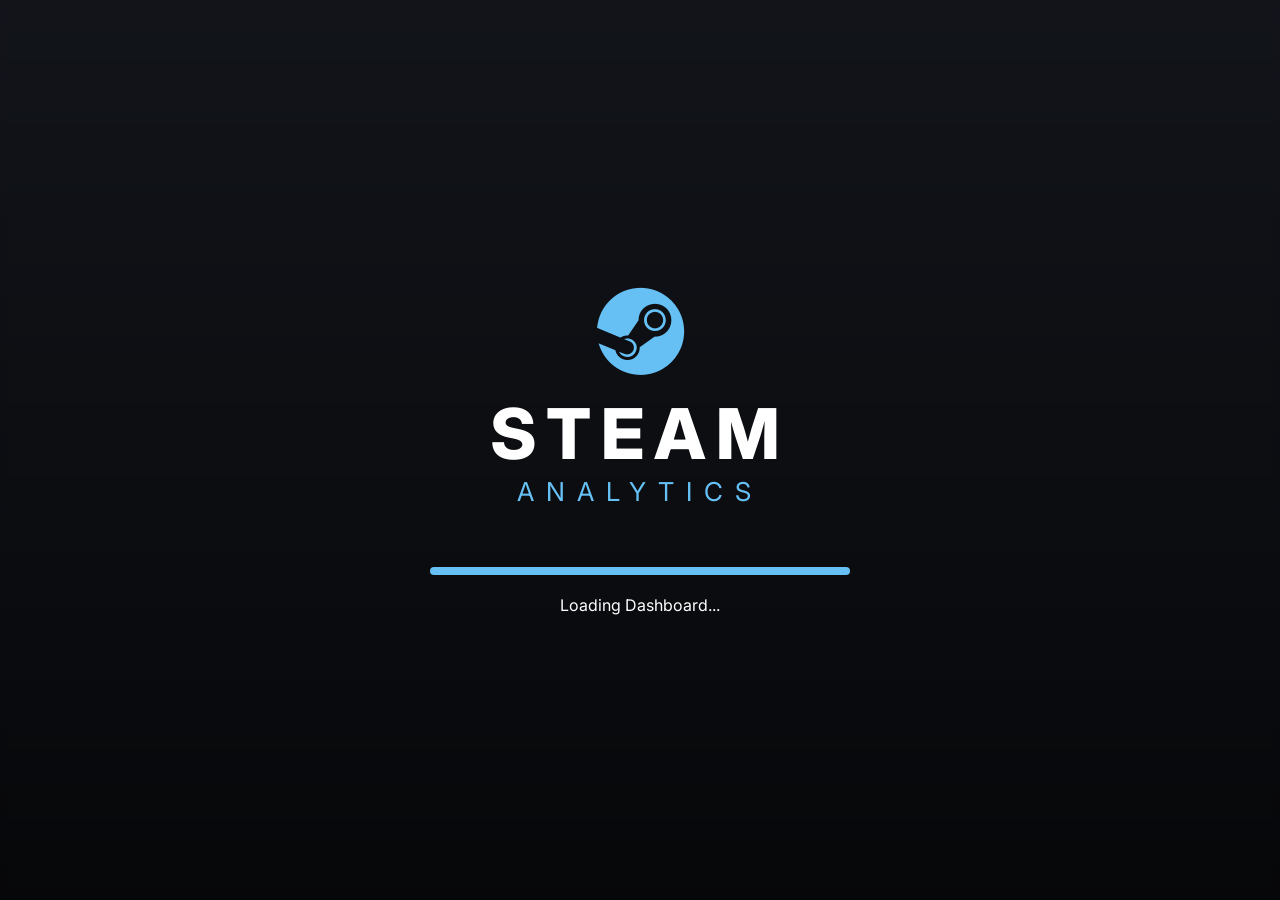
<file: index.html>
<!DOCTYPE html>
<html lang="en">

<head>

<meta charset="UTF-8">
<meta name="viewport" content="width=device-width, initial-scale=1.0">

<title>Steam Analytics</title>

<!-- Font Awesome -->
<link rel="stylesheet"
href="https://cdnjs.cloudflare.com/ajax/libs/font-awesome/6.7.2/css/all.min.css">

<!-- Google Font -->
<link href="https://fonts.googleapis.com/css2?family=Inter:wght@300;400;500;600;700;800&display=swap" rel="stylesheet">

<style>

*{
margin:0;
padding:0;
box-sizing:border-box;
font-family:'Inter',sans-serif;
}

body{

overflow:hidden;
background:#171A21;
color:white;

}
/* =======================
BACKGROUND
======================= */

.background{

position:fixed;

top:0;
left:0;

width:100%;
height:100%;

background-image:url("https://images.unsplash.com/photo-1542751371-adc38448a05e");

background-size:cover;

background-position:center;

filter:brightness(.4);

animation:zoom 18s infinite alternate;

z-index:-3;

}

.overlay{

position:fixed;

width:100%;
height:100%;

background:linear-gradient(
180deg,
rgba(0,0,0,.2),
rgba(0,0,0,.7)
);

backdrop-filter:blur(4px);

z-index:-2;

}

@keyframes zoom{

0%{

transform:scale(1);

}

100%{

transform:scale(1.15);

}

}
@keyframes zoom{

0%{

transform:scale(1);

}

100%{

transform:scale(1.15);

}

}
.splash{

position:absolute;

width:100%;
height:100%;

display:flex;

justify-content:center;

align-items:center;

flex-direction:column;

transition:1s;

background:transparent;

}

.logo{

font-size:90px;

color:#66C0F4;

margin-bottom:15px;

animation:float 3s infinite;

}

.title{

font-size:70px;

font-weight:800;

letter-spacing:10px;

}

.subtitle{

font-size:26px;

color:#66C0F4;

letter-spacing:12px;

margin-bottom:60px;

}
.loading{

width:420px;

height:8px;

background:#223447;

border-radius:50px;

overflow:hidden;

margin-bottom:20px;

}

.progress{

height:100%;

width:0%;

background:#66C0F4;

animation:loading 4s forwards;

}

@keyframes loading{

100%{

width:100%;

}

}

@keyframes float{

50%{

transform:translateY(-12px);

}

}
.dashboard{

display:none;

height:100vh;

animation:fade 1s;

}

@keyframes fade{

from{

opacity:0;

}

to{

opacity:1;

}

}
.hero{

text-align:center;

padding:80px 20px 50px;

}

.hero h1{

font-size:55px;

font-weight:800;

margin-bottom:20px;

color:white;

}

.hero p{

font-size:20px;

color:#b8b6b4;

max-width:800px;

margin:auto;

line-height:35px;

}
.section-title{

font-size:34px;

text-align:center;

margin:50px 0;

color:#66C0F4;

}
.analysis-grid{

    display:grid;

    grid-template-columns:repeat(2,1fr);

    gap:30px;

    max-width:900px;

    margin:50px auto;

}
.analysis-card{

background:#1b2838;

padding:35px;

border-radius:15px;

text-align:center;

transition:.35s;

cursor:pointer;

border:1px solid #2d4b65;

box-shadow:0 10px 25px rgba(0,0,0,.35);

}
.analysis-card:hover{

transform:translateY(-10px);

background:#22394f;

border-color:#66C0F4;

}
.analysis-card i{

font-size:55px;

color:#66C0F4;

margin-bottom:25px;

}
.analysis-card h3{

font-size:26px;

margin-bottom:18px;

}
.analysis-card p{

color:#b8b6b4;

line-height:28px;

margin-bottom:30px;

}
.analysis-card button{

background:#66C0F4;

color:white;

border:none;

padding:12px 30px;

border-radius:8px;

font-size:17px;

cursor:pointer;

transition:.3s;

}
.analysis-card button:hover{

background:#1999ff;

}
/*=========================
  Home Logo
=========================*/

.home-logo{

display:flex;

align-items:center;

gap:15px;

padding:30px 60px 10px;

}

.logo-small{

font-size:55px;

color:#66C0F4;

}

.logo-text h2{

margin:0;

font-size:38px;

font-weight:800;

letter-spacing:4px;

color:white;

}

.logo-text span{

display:block;

margin-top:2px;

font-size:16px;

letter-spacing:6px;

color:#66C0F4;

font-weight:600;

}

</style>

</head>

<body>

<div class="background"></div>

<div class="overlay"></div>
<!-- ==========================
     SPLASH SCREEN
========================== -->

<div class="splash" id="splash">

    <i class="fa-brands fa-steam logo"></i>

    <h1 class="title">
        STEAM
    </h1>

    <p class="subtitle">
        ANALYTICS
    </p>

    <div class="loading">

        <div class="progress"></div>

    </div>

    <p id="loadingText">
        Loading Dashboard...
    </p>

</div>
<!-- ==========================
        DASHBOARD
========================== -->

<!-- ==========================
HOME PAGE
========================== -->
<div class="dashboard" id="dashboard">
    <div class="home-logo">

    <i class="fa-brands fa-steam logo-small"></i>

    <div class="logo-text">

        <h2>STEAM</h2>

        <span>ANALYTICS</span>

    </div>

</div>
 <section class="content">

<section class="hero">

<h1>

Steam Analytics Dashboard

</h1>

<p>

Explore Steam game data through interactive dashboards and discover insights into the gaming market.

</p>

</section>


<h2 class="section-title">

Choose Analysis Section

</h2>


<div class="analysis-grid">
    <div class="analysis-card">

<i class="fa-solid fa-chart-pie"></i>

<h3>Overview Dashboard</h3>

</a>

<p>

General statistics and an overview of the Steam dataset.

</p>

<a href="overview.html">
    <button>Explore</button>
</a>



</div>
<div class="analysis-card">

<i class="fa-solid fa-earth-americas"></i>

<h3>Market Analysis</h3>

<p>

Analyze market trends.

</p>


<a href="market.html">
    <button>Explore</button>
</a>


</div>
<div class="analysis-card">

<i class="fa-solid fa-star"></i>

<h3>Player Satisfaction</h3>

<p>

Explore ratings, reviews, Metacritic scores, and player feedback.

</p>

<a href="Satisfaction.html">
    <button>Explore</button>
</a>

</div>
<div class="analysis-card">

<i class="fa-solid fa-clock"></i>

<h3>Player Engagement</h3>

<p>

Analyze playtime, achievements, peak CCU, and recommendations.

</p>

<a href="Engagement.html">
    <button>Explore</button>
</a>

</div>


</div>
    </section>

        </section>

    </div>
</div>
</div>
<script>

const splash = document.getElementById("splash");
const dashboard = document.getElementById("dashboard");

dashboard.style.display = "none";

setTimeout(function(){

    splash.style.display = "none";

    dashboard.style.display = "block";

    document.body.style.overflow = "auto";

},4000);

</script>

</body>
</file>
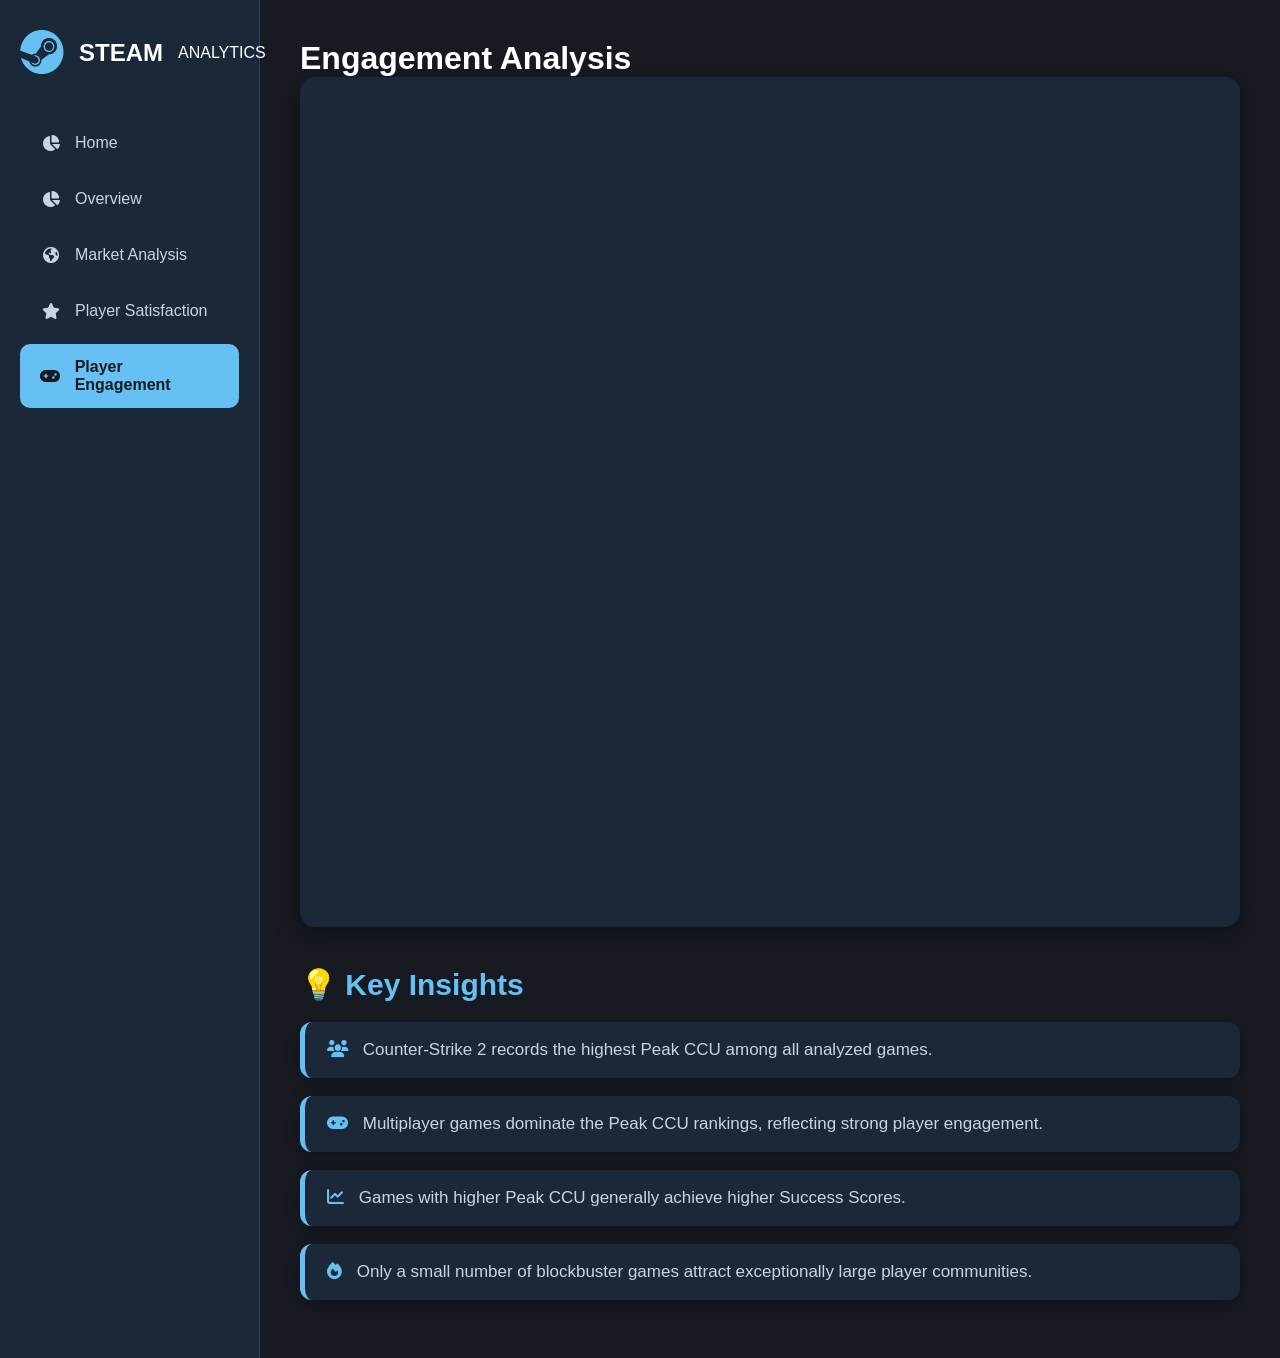
<file: Engagement.html>
<!DOCTYPE html>
<html lang="en">

<head>

<meta charset="UTF-8">

<meta name="viewport" content="width=device-width, initial-scale=1.0">

<title>Engagement Analysis</title>


<link rel="stylesheet" href="style.css">


<link rel="stylesheet"
href="https://cdnjs.cloudflare.com/ajax/libs/font-awesome/6.5.2/css/all.min.css">

</head>

<body>

<div class="dashboard-page">
    <div class="layout">

    <!-- Sidebar -->

    <aside class="sidebar">

        <div class="logo">

            <i class="fa-brands fa-steam"></i>

            <h2>STEAM</h2>

            <span>ANALYTICS</span>

        </div>

        <nav>
                         <a href="index.html">
                <i class="fa-solid fa-chart-pie"></i>
                Home
            </a>

            <a href="overview.html">
                <i class="fa-solid fa-chart-pie"></i>
                Overview
            </a>

            <a href="market.html">
                <i class="fa-solid fa-earth-americas"></i>
                Market Analysis
            </a>

            <a href="Satisfaction.html">
                <i class="fa-solid fa-star"></i>
                Player Satisfaction
            </a>

            <a class="active" href="Engagement.html">
                <i class="fa-solid fa-gamepad"></i>
                Player Engagement
            </a>


        </nav>

    </aside>

    <!-- Main -->

    <main class="main-content">

        <h1>Engagement Analysis</h1>

        <div class="dashboard-container">

            <iframe
        title="Steam Dashboard"
        src="https://app.powerbi.com/view?r=eyJrIjoiYjJmOWE5YWUtMjY5Mi00ZDRmLWJjM2YtMTk4YjJiZTBiMGIwIiwidCI6IjliMDk4M2ViLThmNjQtNGZmZS1hNDk5LWRkYzU3MzUzYjZhMiIsImMiOjl9"
        width="100%"
        height="850"
        frameborder="0"
        allowfullscreen="true">
    </iframe>


        </div>
        <section class="insights">

<h2>💡 Key Insights</h2>

<div class="insight-card">
<i class="fa-solid fa-users"></i>
Counter-Strike 2 records the highest Peak CCU among all analyzed games.
</div>

<div class="insight-card">
<i class="fa-solid fa-gamepad"></i>
Multiplayer games dominate the Peak CCU rankings, reflecting strong player engagement.
</div>

<div class="insight-card">
<i class="fa-solid fa-chart-line"></i>
Games with higher Peak CCU generally achieve higher Success Scores.
</div>

<div class="insight-card">
<i class="fa-solid fa-fire"></i>
Only a small number of blockbuster games attract exceptionally large player communities.
</div>

</section>

    </main>

</div>

</div>

</body>

</html>
</file>
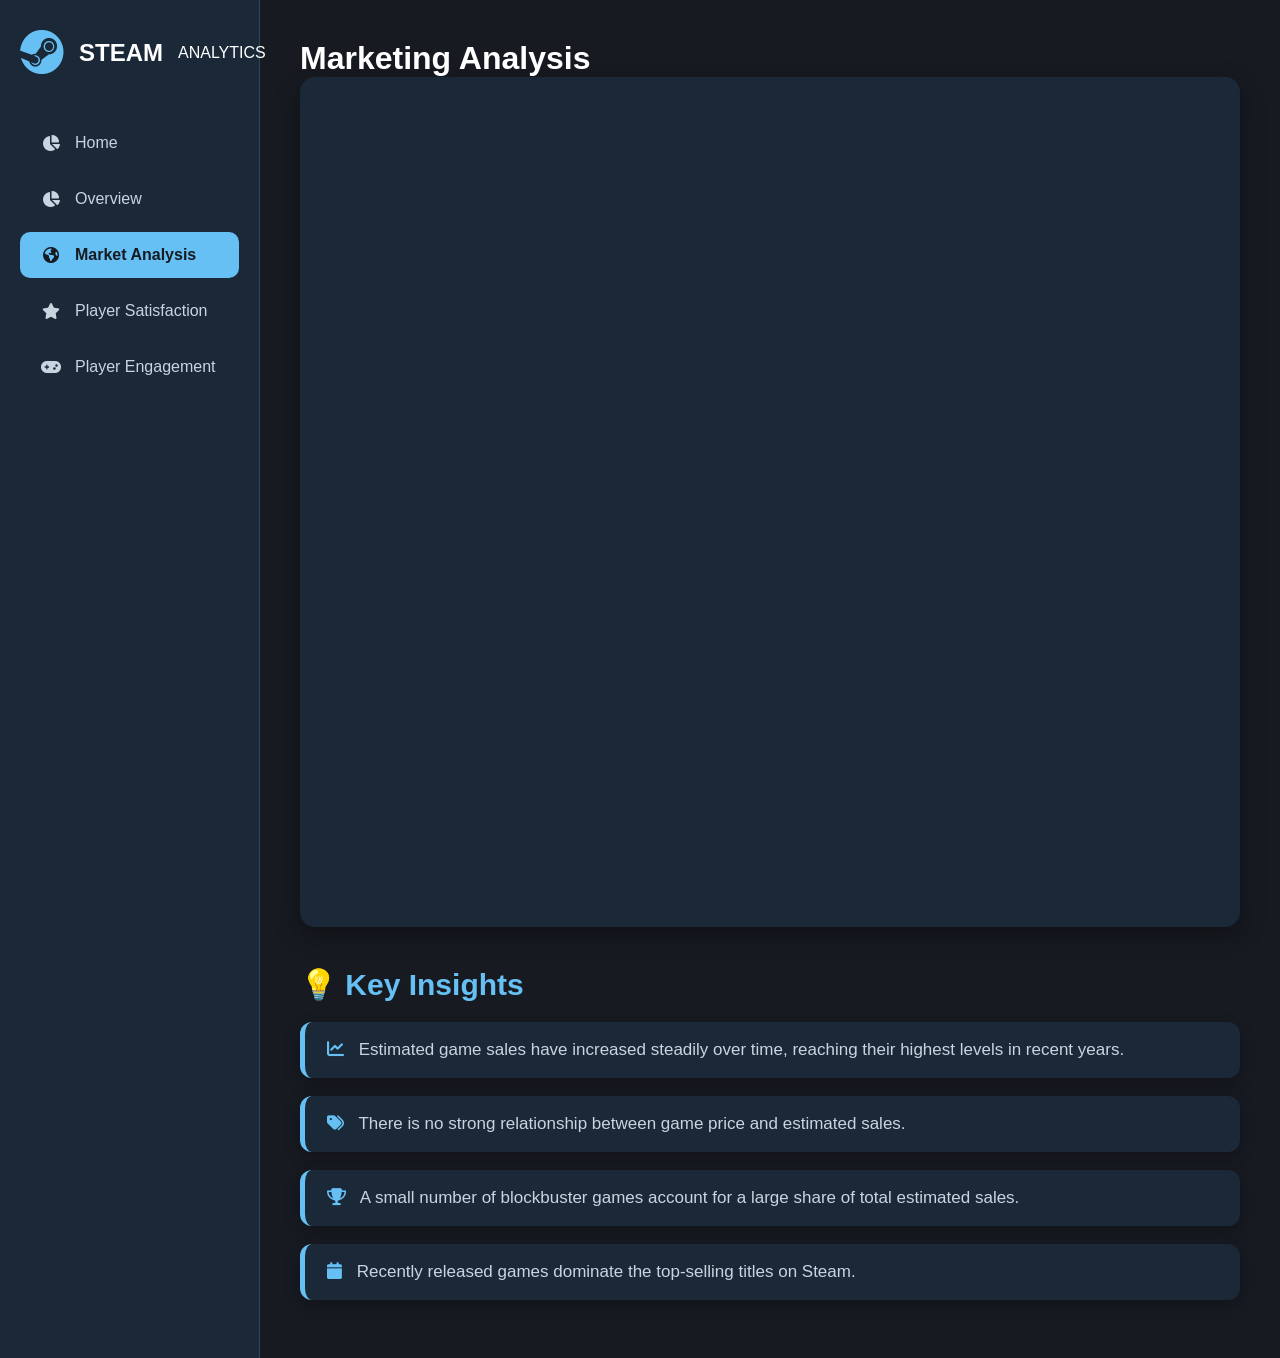
<file: market.html>
<!DOCTYPE html>
<html lang="en">

<head>

<meta charset="UTF-8">

<meta name="viewport" content="width=device-width, initial-scale=1.0">

<title>Market Analysis</title>


<link rel="stylesheet" href="style.css">


<link rel="stylesheet"
href="https://cdnjs.cloudflare.com/ajax/libs/font-awesome/6.5.2/css/all.min.css">

</head>

<body>

<div class="dashboard-page">
    <div class="layout">

    <!-- Sidebar -->

    <aside class="sidebar">

        <div class="logo">

            <i class="fa-brands fa-steam"></i>

            <h2>STEAM</h2>

            <span>ANALYTICS</span>

        </div>

        <nav>
    
             <a href="index.html">
                <i class="fa-solid fa-chart-pie"></i>
                Home
            </a>

            <a href="overview.html">
                <i class="fa-solid fa-chart-pie"></i>
                Overview
            </a>

            <a class="active" href="market.html">
                <i class="fa-solid fa-earth-americas"></i>
                Market Analysis
            </a>

            <a href="Satisfaction.html">
                <i class="fa-solid fa-star"></i>
                Player Satisfaction
            </a>

            <a href="Engagement.html">
                <i class="fa-solid fa-gamepad"></i>
                Player Engagement
            </a>


        </nav>

    </aside>

    <!-- Main -->

    <main class="main-content">

        <h1>Marketing Analysis</h1>

        <div class="dashboard-container">

            <iframe
        title="Steam Dashboard"
        src="https://app.powerbi.com/view?r=eyJrIjoiYjJmOWE5YWUtMjY5Mi00ZDRmLWJjM2YtMTk4YjJiZTBiMGIwIiwidCI6IjliMDk4M2ViLThmNjQtNGZmZS1hNDk5LWRkYzU3MzUzYjZhMiIsImMiOjl9"
        width="100%"
        height="850"
        frameborder="0"
        allowfullscreen="true">
    </iframe>


           
        </div>

        <section class="insights">

<h2>💡 Key Insights</h2>

<div class="insight-card">
<i class="fa-solid fa-chart-line"></i>
Estimated game sales have increased steadily over time, reaching their highest levels in recent years.
</div>

<div class="insight-card">
<i class="fa-solid fa-tags"></i>
There is no strong relationship between game price and estimated sales.
</div>

<div class="insight-card">
<i class="fa-solid fa-trophy"></i>
A small number of blockbuster games account for a large share of total estimated sales.
</div>

<div class="insight-card">
<i class="fa-solid fa-calendar"></i>
Recently released games dominate the top-selling titles on Steam.
</div>

</section>

    </main>

</div>

</div>

</body>

</html>
</file>
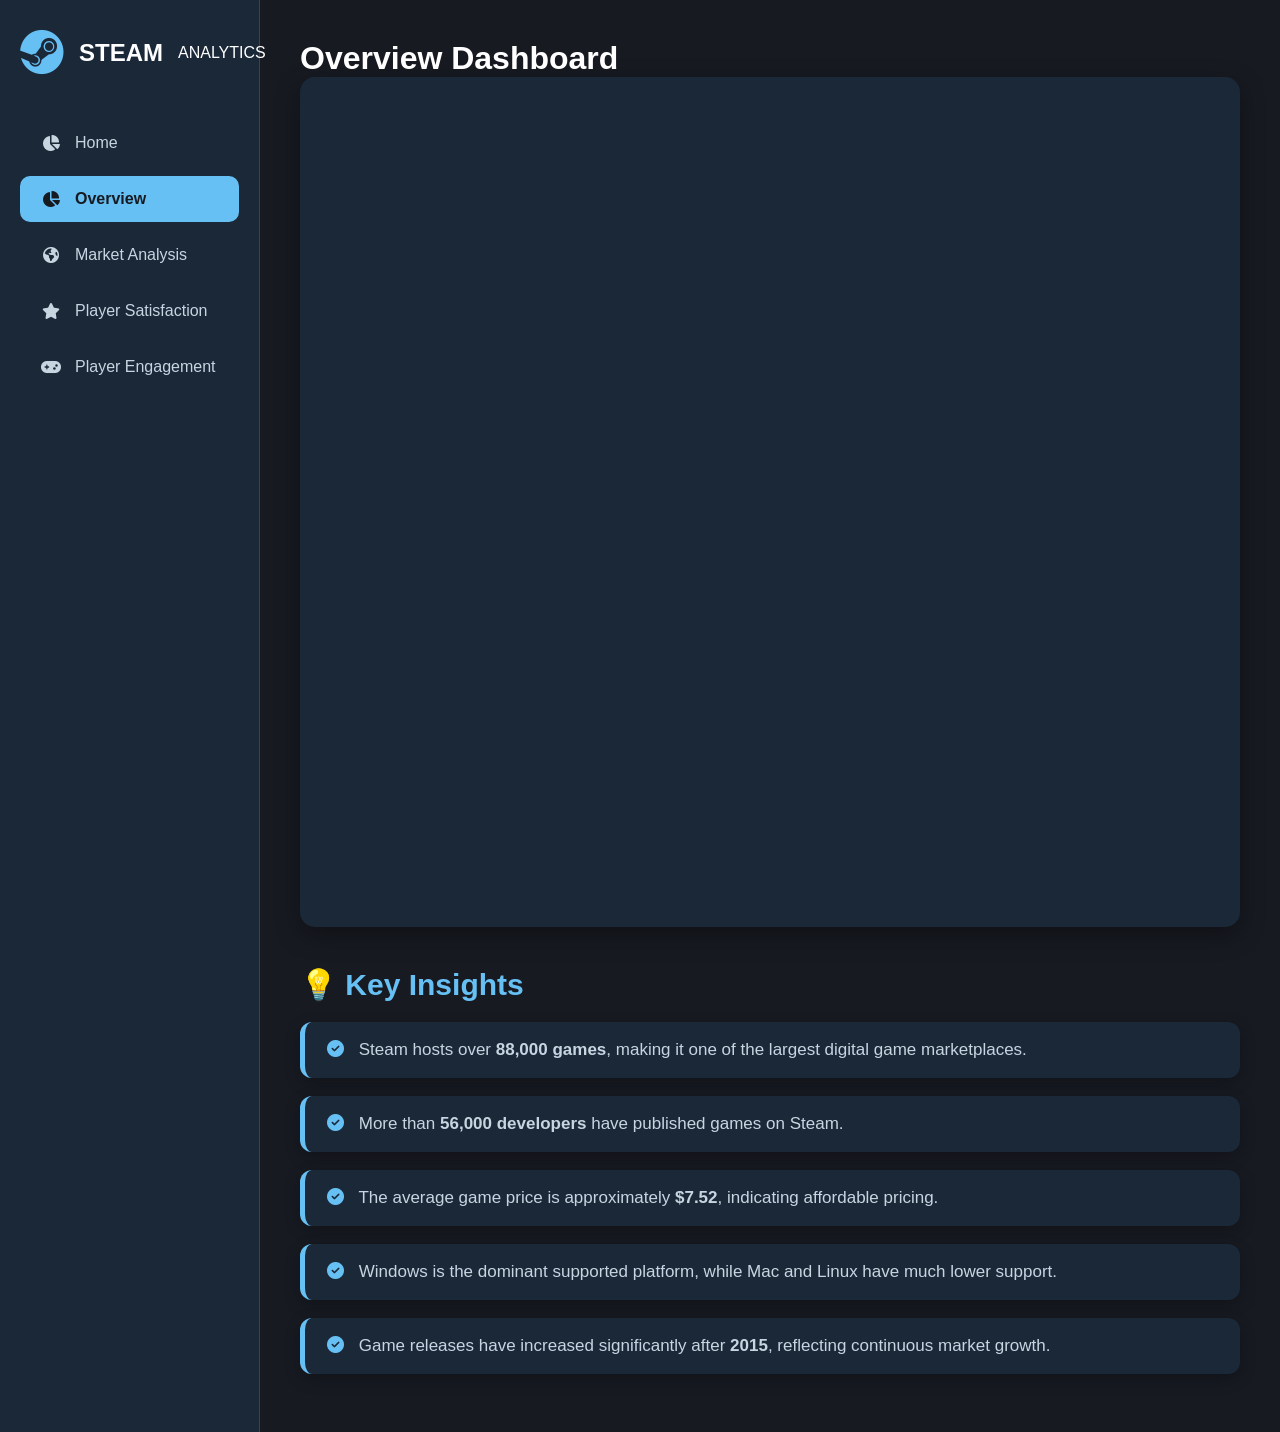
<file: overview.html>
<!DOCTYPE html>
<html lang="en">

<head>

<meta charset="UTF-8">

<meta name="viewport" content="width=device-width, initial-scale=1.0">

<title>Overview Dashboard</title>


<link rel="stylesheet" href="style.css">


<link rel="stylesheet"
href="https://cdnjs.cloudflare.com/ajax/libs/font-awesome/6.5.2/css/all.min.css">

</head>

<body>

<div class="dashboard-page">
    <div class="layout">

    <!-- Sidebar -->

    <aside class="sidebar">

        <div class="logo">

            <i class="fa-brands fa-steam"></i>

            <h2>STEAM</h2>

            <span>ANALYTICS</span>

        </div>

        <nav>
             <a href="index.html">
                <i class="fa-solid fa-chart-pie"></i>
                Home
            </a> 
            <a class="active" href="overview.html">
                <i class="fa-solid fa-chart-pie"></i>
                Overview
            </a>

            <a href="market.html">
                <i class="fa-solid fa-earth-americas"></i>
                Market Analysis
            </a>

            <a href="Satisfaction.html">
                <i class="fa-solid fa-star"></i>
                Player Satisfaction
            </a>

            <a href="Engagement.html">
                <i class="fa-solid fa-gamepad"></i>
                Player Engagement
            </a>

        </nav>

    </aside>

    <!-- Main -->

    <main class="main-content">

        <h1>Overview Dashboard</h1>

        <div class="dashboard-container">

            <iframe
        title="Steam Dashboard"
        src="https://app.powerbi.com/view?r=eyJrIjoiYjJmOWE5YWUtMjY5Mi00ZDRmLWJjM2YtMTk4YjJiZTBiMGIwIiwidCI6IjliMDk4M2ViLThmNjQtNGZmZS1hNDk5LWRkYzU3MzUzYjZhMiIsImMiOjl9"
        width="100%"
        height="850"
        frameborder="0"
        allowfullscreen="true">
    </iframe>

        </div>

        <!-- ==========================
     KEY INSIGHTS
========================== -->

<section class="insights">

    <h2>💡 Key Insights</h2>

    <div class="insight-card">
        <i class="fa-solid fa-circle-check"></i>
        Steam hosts over <b>88,000 games</b>, making it one of the largest digital game marketplaces.
    </div>

    <div class="insight-card">
        <i class="fa-solid fa-circle-check"></i>
        More than <b>56,000 developers</b> have published games on Steam.
    </div>

    <div class="insight-card">
        <i class="fa-solid fa-circle-check"></i>
        The average game price is approximately <b>$7.52</b>, indicating affordable pricing.
    </div>

    <div class="insight-card">
        <i class="fa-solid fa-circle-check"></i>
        Windows is the dominant supported platform, while Mac and Linux have much lower support.
    </div>

    <div class="insight-card">
        <i class="fa-solid fa-circle-check"></i>
        Game releases have increased significantly after <b>2015</b>, reflecting continuous market growth.
    </div>

</section>

    </main>

</div>

</div>

</body>

</html>
</file>
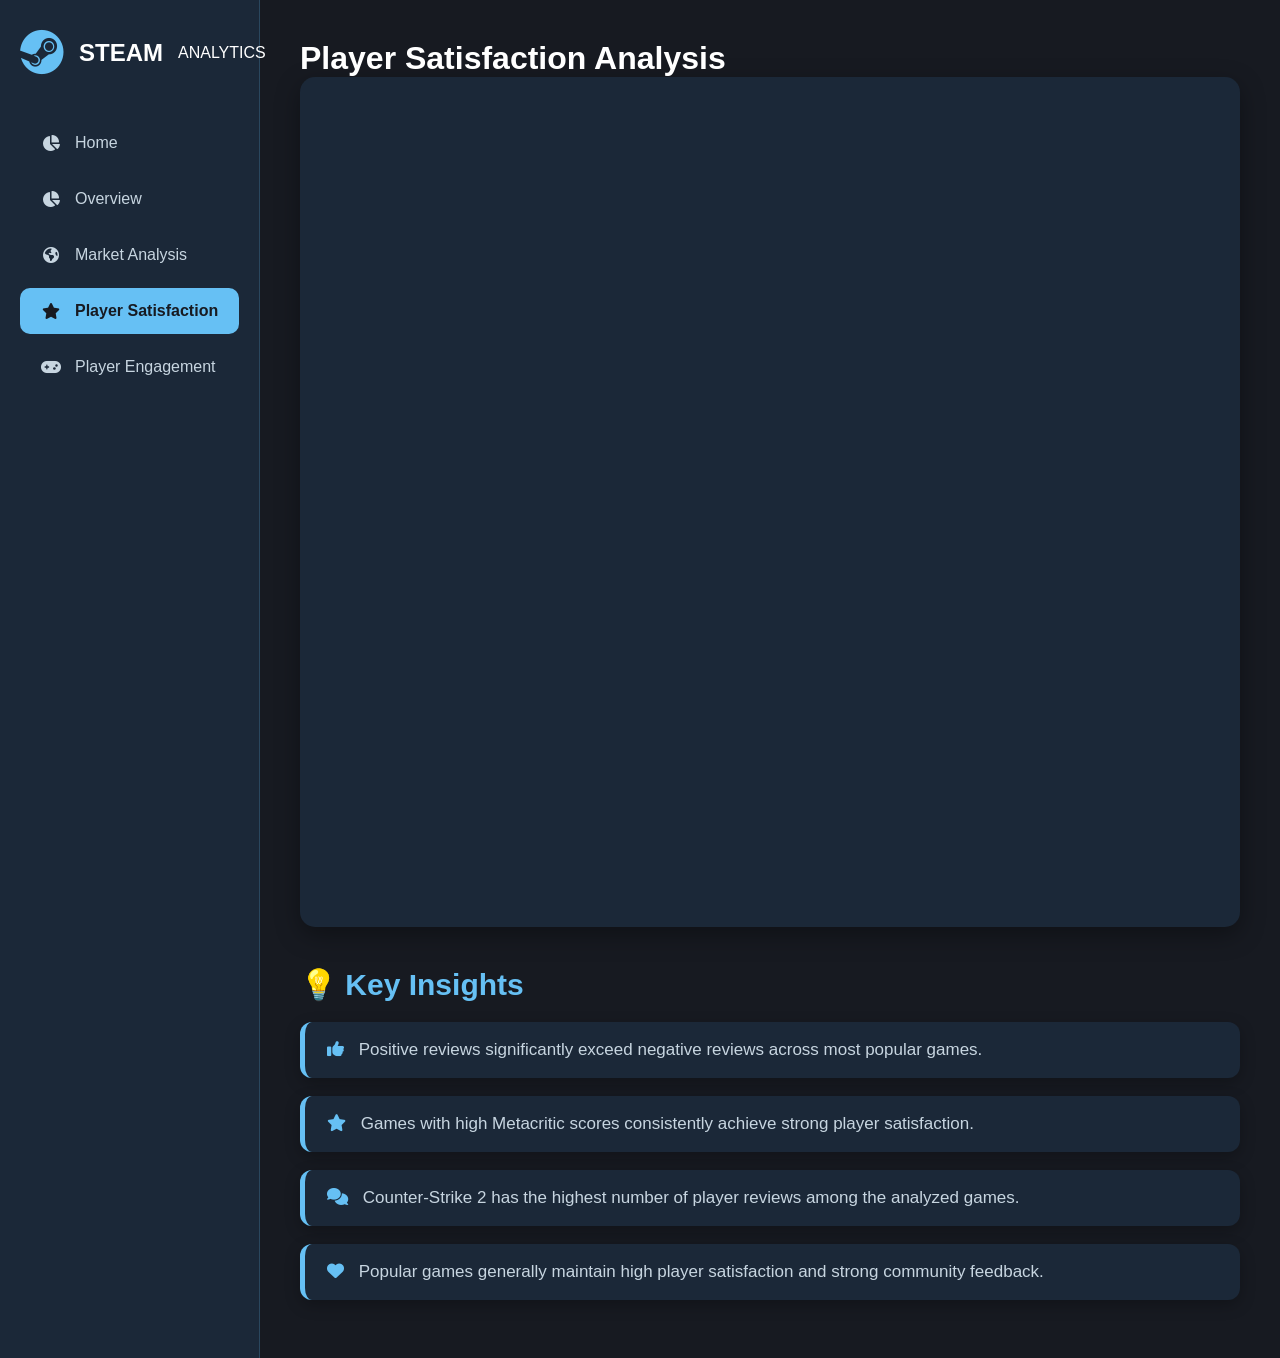
<file: Satisfaction.html>
<!DOCTYPE html>
<html lang="en">

<head>

<meta charset="UTF-8">

<meta name="viewport" content="width=device-width, initial-scale=1.0">

<title>Player Satisfaction Analysis</title>


<link rel="stylesheet" href="style.css">


<link rel="stylesheet"
href="https://cdnjs.cloudflare.com/ajax/libs/font-awesome/6.5.2/css/all.min.css">

</head>

<body>

<div class="dashboard-page">
    <div class="layout">

    <!-- Sidebar -->

    <aside class="sidebar">

        <div class="logo">

            <i class="fa-brands fa-steam"></i>

            <h2>STEAM</h2>

            <span>ANALYTICS</span>

        </div>

        <nav>
                         <a href="index.html">
                <i class="fa-solid fa-chart-pie"></i>
                Home
            </a>

            <a  href="overview.html">
                <i class="fa-solid fa-chart-pie"></i>
                Overview
            </a>

            <a href="market.html">
                <i class="fa-solid fa-earth-americas"></i>
                Market Analysis
            </a>

            <a class="active" href="Satisfaction.html">
                <i class="fa-solid fa-star"></i>
                Player Satisfaction
            </a>

            <a href="Engagement.html">
                <i class="fa-solid fa-gamepad"></i>
                Player Engagement
            </a>


        </nav>

    </aside>

    <!-- Main -->

    <main class="main-content">

        <h1>Player Satisfaction Analysis</h1>

        <div class="dashboard-container">

            <iframe
        title="Steam Dashboard"
        src="https://app.powerbi.com/view?r=eyJrIjoiYjJmOWE5YWUtMjY5Mi00ZDRmLWJjM2YtMTk4YjJiZTBiMGIwIiwidCI6IjliMDk4M2ViLThmNjQtNGZmZS1hNDk5LWRkYzU3MzUzYjZhMiIsImMiOjl9"
        width="100%"
        height="850"
        frameborder="0"
        allowfullscreen="true">
    </iframe>


        </div>
        <section class="insights">

<h2>💡 Key Insights</h2>

<div class="insight-card">
<i class="fa-solid fa-thumbs-up"></i>
Positive reviews significantly exceed negative reviews across most popular games.
</div>

<div class="insight-card">
<i class="fa-solid fa-star"></i>
Games with high Metacritic scores consistently achieve strong player satisfaction.
</div>

<div class="insight-card">
<i class="fa-solid fa-comments"></i>
Counter-Strike 2 has the highest number of player reviews among the analyzed games.
</div>

<div class="insight-card">
<i class="fa-solid fa-heart"></i>
Popular games generally maintain high player satisfaction and strong community feedback.
</div>

</section>

    </main>

</div>

</div>

</body>

</html>
</file>
<file: style.css>
/* ===========================
   GENERAL
=========================== */

*{
    margin:0;
    padding:0;
    box-sizing:border-box;
}

body{
    font-family: "Segoe UI", sans-serif;
    background:#171A21;
    color:#FFFFFF;
}

/* ===========================
   LAYOUT
=========================== */

.layout{
    display:flex;
    min-height:100vh;
}

/* ===========================
   SIDEBAR
=========================== */

.sidebar{

    width:260px;
    background:#1B2838;
    border-right:1px solid #2A475E;
    padding:30px 20px;

}

.logo{

    display:flex;
    align-items:center;
    gap:15px;
    margin-bottom:45px;

}

.logo i{

    font-size:45px;
    color:#66C0F4;

}

.logo-text h2{

    font-size:28px;
    letter-spacing:2px;

}

.logo-text span{

    color:#66C0F4;
    letter-spacing:4px;
    font-size:14px;

}

/* ===========================
   MENU
=========================== */

.sidebar nav{

    display:flex;
    flex-direction:column;
    gap:10px;

}

.sidebar nav a{

    text-decoration:none;
    color:#C7D5E0;
    padding:14px 18px;
    border-radius:10px;
    transition:.3s;

    display:flex;
    align-items:center;
    gap:12px;

}

.sidebar nav a:hover{

    background:#22394F;
    color:white;

}

.sidebar nav a.active{

    background:#66C0F4;
    color:#171A21;
    font-weight:bold;

}

.sidebar nav i{

    width:25px;
    text-align:center;

}

/* ===========================
   MAIN
=========================== */

.main-content{

    flex:1;
    padding:40px;
    overflow:auto;

}

.page-title{

    font-size:40px;
    margin-bottom:10px;

}

.page-subtitle{

    color:#B8B6B4;
    margin-bottom:35px;

}

/* ===========================
   DASHBOARD
=========================== */

.dashboard-container{

    background:#1B2838;
    border-radius:15px;
    overflow:hidden;

    box-shadow:0 8px 25px rgba(0,0,0,.35);

    height:850px;

}

.dashboard-container iframe{

    width:100%;
    height:100%;
    border:none;

}

/* ===========================
   BACK BUTTON
=========================== */

.back-home{

    margin-top:40px;

}

.back-home a{

    color:#66C0F4;
    text-decoration:none;
    font-size:15px;

}

.back-home a:hover{

    text-decoration:underline;

}

/* ===========================
   SCROLLBAR
=========================== */

::-webkit-scrollbar{

    width:10px;

}

::-webkit-scrollbar-thumb{

    background:#2A475E;
    border-radius:20px;

}

::-webkit-scrollbar-track{

    background:#171A21;

}
/* ===========================
   INSIGHTS
=========================== */

.insights{

    margin-top:40px;

}

.insights h2{

    color:#66C0F4;

    margin-bottom:20px;

    font-size:30px;

}

.insight-card{

    background:#1B2838;

    color:#C7D5E0;

    padding:18px 22px;

    margin-bottom:18px;

    border-left:5px solid #66C0F4;

    border-radius:12px;

    font-size:17px;

    transition:.3s;

    box-shadow:0 5px 15px rgba(0,0,0,.25);

}

.insight-card i{

    color:#66C0F4;

    margin-right:10px;

}

.insight-card:hover{

    transform:translateX(8px);

    background:#22394F;

}
</file>
